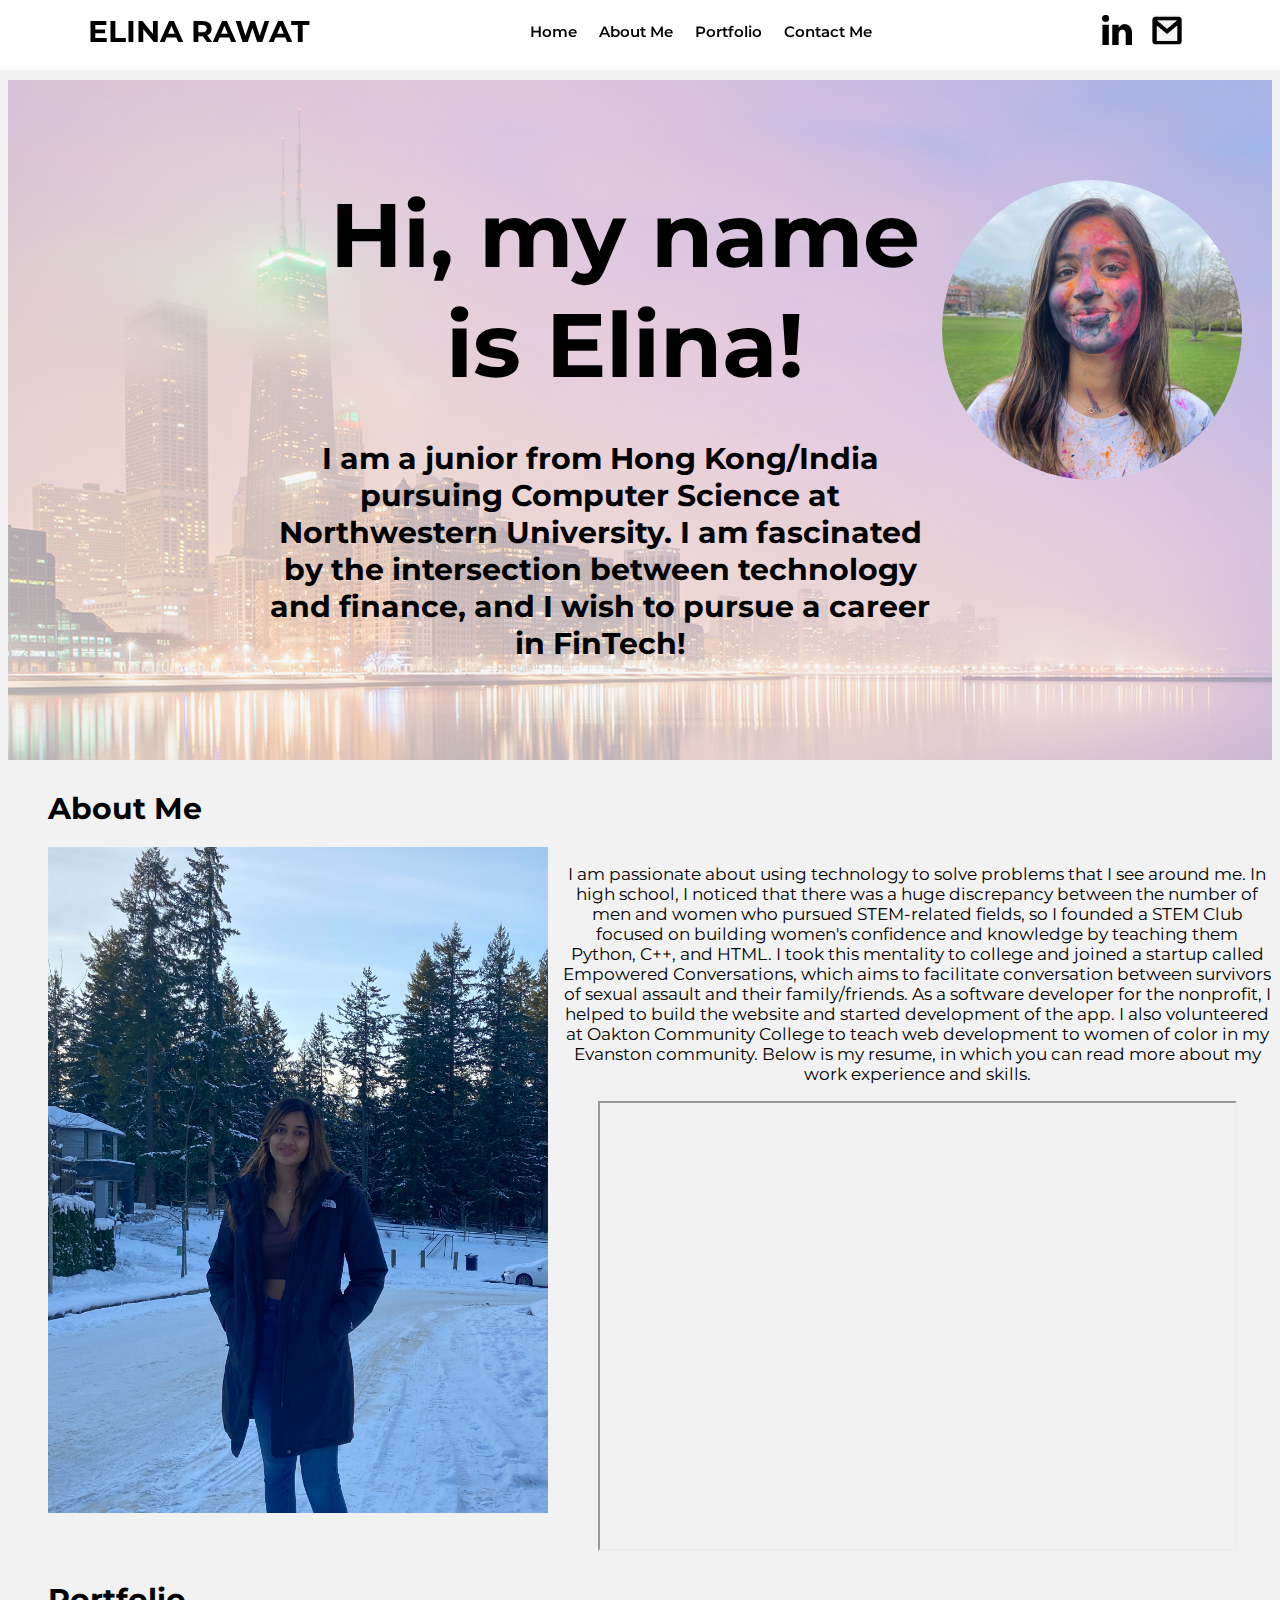
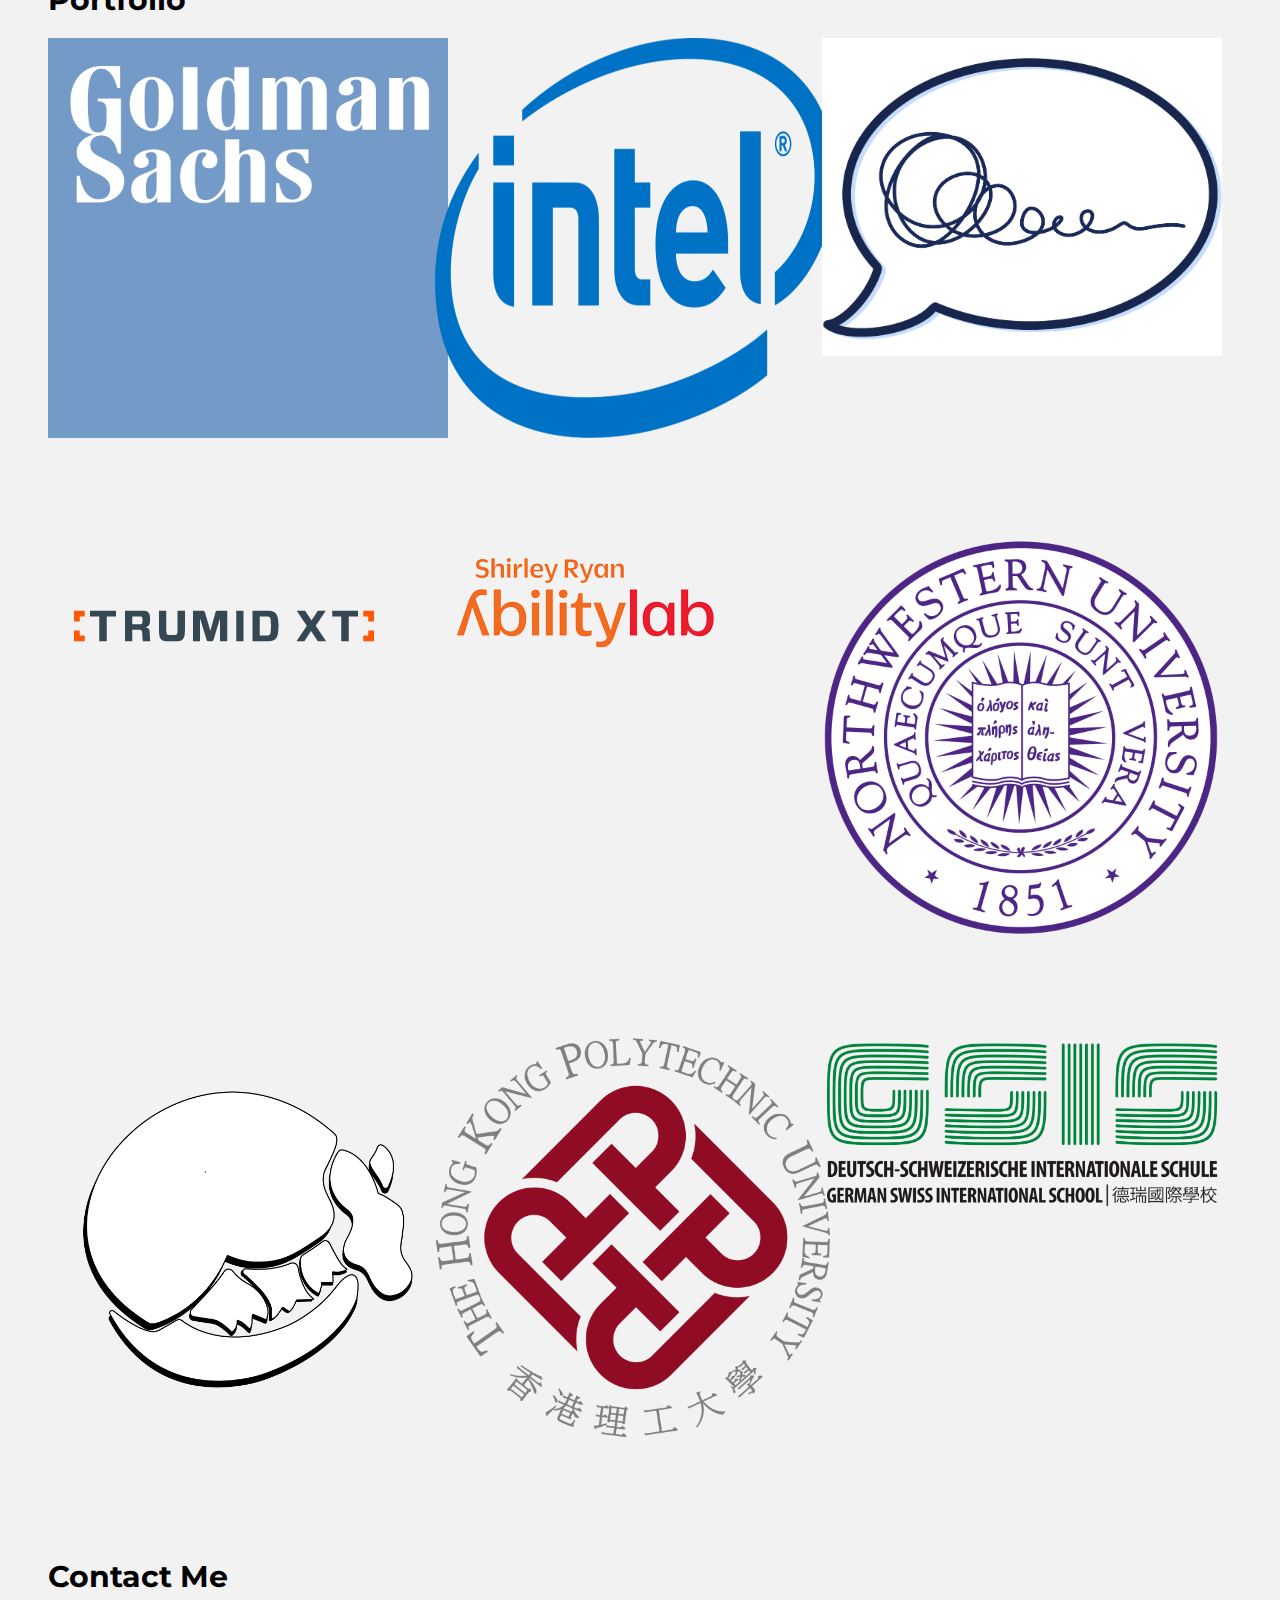
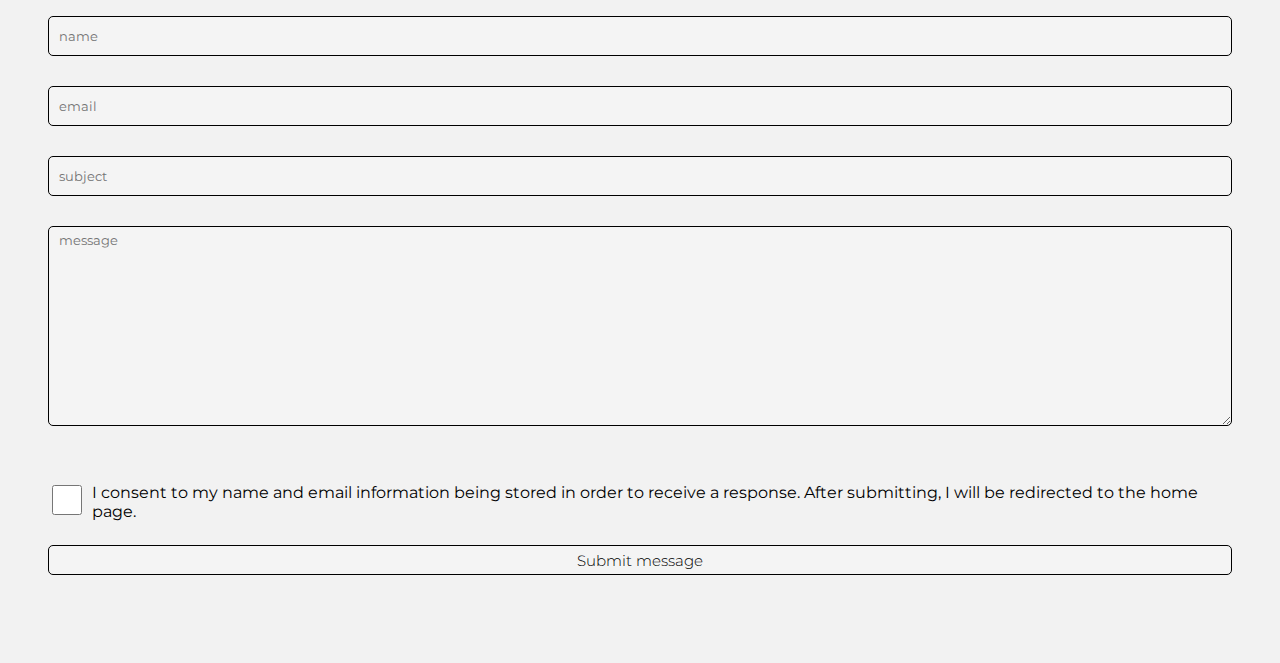
<file: index.html>
<!DOCTYPE html>
<html lang="en">
    <head>
        <title>Elina Rawat | Digital Portfolio</title>
        <meta charset="UTF-8">
        <meta name="viewport" content="width=device-width, initial-scale=1.0">
        <link rel="stylesheet" href="styles.css">
        <link href="https://fonts.googleapis.com/css2?family=Montserrat:wght@400;600;700&display=swap" rel="stylesheet">
    </head>
    <body>
        <header>
            <nav class="nav-bar">
                <h1>ELINA RAWAT</h1>
                <ul>
                    <li><a href="#home"><button class="nav-links">Home</button></a></li>
                    <li><a href="#about-me"><button class="nav-links">About Me</button></a></li>
                    <li><a href="#portfolio"><button class="nav-links">Portfolio</button></a></li>
                    <li><a href="#contact-me"><button class="nav-links">Contact Me</button></a></li>
                </ul>
                <div class="navbar-contacts">
                    <a href="https://www.linkedin.com/in/elina-rawat/" target="_blank"><img alt="LinkedIn Logo" src="elements/linkedin-logo.png" /></a>
                    <a href="mailto:elinarawat2024@u.northwestern.edu" target="_blank"><img alt="Gmail Logo" src="elements/gmail-logo.png" /></a>
                </div>
            </nav>
        </header>
        <main>
            <section class="home" id="home">
                <div class="home-bg">
                    <div class="home-description">
                        <h1>
                            Hi, my name is Elina!
                        </h1>
                        <h2>
                            I am a junior from Hong Kong/India pursuing Computer Science at Northwestern University. I am fascinated by the intersection between technology and finance, and I wish to pursue a career in FinTech!
                        </h2>
                    </div>
                    <img alt="Landing page: Picture of me after playing Holi" src="elements/mypic.JPG" />
                </div>
                
            </section>
                
            <section class="about-me" id="about-me">
                <h1 class="subheading">About Me</h1>
                <div class="aboutme-content">
                    <img alt="About Me page: Picture of me in winter with pine trees in the background" src="elements/about-me-pic.JPG" />
                    <div class="aboutme-elements">
                        <p>
                            I am passionate about using technology to solve problems that I see around me. In high school, I noticed that there was a huge discrepancy between the number of men and women who pursued STEM-related fields, so I founded a STEM Club focused on building women's confidence and knowledge by teaching them Python, C++, and HTML. I took this mentality to college and joined a startup called Empowered Conversations, which aims to facilitate conversation between survivors of sexual assault and their family/friends. As a software developer for the nonprofit, I helped to build the website and started development of the app. I also volunteered at Oakton Community College to teach web development to women of color in my Evanston community. Below is my resume, in which you can read more about my work experience and skills.
                        </p>
                        <iframe alt="Resume" class="resume" src="elements/Rawat_Elina_Resume.pdf" width="100%" height="500px"></iframe>
                    </div>
                </div>
            </section>

            <section class="portfolio" id="portfolio">
                <h1 class="subheading">Portfolio</h1>
                <div class="experiences">
                    <div class="experience" id="gs">
                        <img alt="Goldman Sachs Logo" class="logo" src="elements/gs-logo.png" />
                        <div class="experience-descriptions">
                            <h1 class="company">Goldman Sachs</h1>
                            <h1 class="position">Incoming 2023 Summer Analyst</h1>
                            <p class="description">Expected to develop trading algorithms and quantitative models as well as manage client portfolios.</p>
                        </div>
                    </div>
                    <div class="experience" id="intel">
                        <img alt="Intel Logo" class="logo" src="elements/intel-logo.png" />
                        <div class="experience-descriptions">
                            <h1 class="company">Intel Corporation</h1>
                            <h1 class="position">Cloud Software Engineering Intern</h1>
                            <p class="description">Worked with PnP workload team to automate performance optimization and devlop bandwidth tests for up to 8 sockets using a Memory Latency Checker tool.</p>
                        </div>
                    </div>
                    <div class="experience" id="ec">
                        <img alt="Empowered Conversations Logo" class="logo" src="elements/ec-logo.png" />
                        <div class="experience-descriptions">
                            <h1 class="company">Empowered Conversations</h1>
                            <h1 class="position">Software Developer</h1>
                            <p class="description">Improved and maintained website by increasing user functionality and accessibility, and initiated development of a mobile app.</p>
                        </div>
                    </div>
                    <div class="experience" id="trumidxt">
                        <img alt="Trumid XT Logo" class="logo" src="elements/trumidxt-logo.png" />
                        <div class="experience-descriptions">
                            <h1 class="company">Trumid XT</h1>
                            <h1 class="position">Data Science Analyst</h1>
                            <p class="description">Conducted in-depth market research about the Asian bond market and credit trading volumes. Analyzed the trends using Excel for use in publishing reports.</p>
                        </div>
                    </div>
                    <div class="experience" id="shirley">
                        <img alt="Shirley Ryan AbilityLab Logo" class="logo" src="elements/shirley-logo.png" />
                        <div class="experience-descriptions">
                            <h1 class="company">Shirley Ryan AbilityLab</h1>
                            <h1 class="position">Product Management Intern</h1>
                            <p class="description">Designed an ergonomic trolley for a C4 quadriplegic client to carry luggage while traveling. Conducted user observations, interviews, market research, ideation, and prototype testing.</p>
                        </div>
                    </div>
                    <div class="experience" id="nu">
                        <img alt="Northwestern University Logo" class="logo" src="elements/nu-logo.png" />
                        <div class="experience-descriptions">
                            <h1 class="company">Northwestern University</h1>
                            <h1 class="position">Peer Mentor</h1>
                            <p class="description">Mentored peers in Fundamentals of Computer Programming by holding office hours thrice a week to teach Python and C++.</p>
                        </div>
                    </div>
                    <div class="experience" id="mayfest">
                        <img alt="Mayfest Productions Logo" class="logo" src="elements/mayfest-logo.png" />
                        <div class="experience-descriptions">
                            <h1 class="company">Mayfest Productions</h1>
                            <h1 class="position">Co-Director of Finance</h1>
                            <p class="description">Produced Dillo Day, the nation's largest student-run music festival, and managed a budget of over US$500,000.</p>
                        </div>
                    </div>
                    <div class="experience" id="polyu">
                        <img alt="Hong Kong Polytechnic University Logo" class="logo" src="elements/polyu-logo.png" />
                        <div class="experience-descriptions">
                            <h1 class="company">Hong Kong Polytechnic University</h1>
                            <h1 class="position">Research Intern</h1>
                            <p class="description">Built an electrical stimulator aimed at nerve and muscle rehabilitation post spinal cord injury (SCI). Research expected to help 5.4M SCI patients globally.</p>
                        </div>
                    </div>
                    <div class="experience" id="gsis">
                        <img alt="German Swiss International School Logo" class="logo" src="elements/gsis-logo.png" />
                        <div class="experience-descriptions">
                            <h1 class="company">GSIS STEM Club</h1>
                            <h1 class="position">Founder and President</h1>
                            <iframe width="400" height="300" src="https://www.youtube.com/embed/m3rb8AAkEQw" title="YouTube video player" frameborder="0" allow="accelerometer; autoplay; clipboard-write; encrypted-media; gyroscope; picture-in-picture" allowfullscreen></iframe>
                        </div>
                    </div>
                </div>
            </section>
                
            <section class="contact-me" id="contact-me">
                <h1 class="subheading">Contact Me</h1>
                <form class="contactme-form" name="contact-me" action="index.html#home">
                    <input id="name" name="name" type="text" autocomplete="off" placeholder="name" required>
                    <input id="email" name="email" type="text" autocomplete="off" placeholder="email" required>
                    <input id="subject" name="subject" type="text" autocomplete="off" placeholder="subject" required>
                    <textarea id="message" name="message" type="text" autocomplete="off" placeholder="message" required></textarea>
                    <div class="input">
                        <input id="consent" name="consent" type="checkbox" value="consent" required>
                        <label for="consent">I consent to my name and email information being stored in order to receive a response. After submitting, I will be redirected to the home page.</label>
                    </div>
                    <input id="contactme-submit" type="submit" value="Submit message">
                </form>
            </section>
        </main>
    </body>
</html>
</file>
<file: styles.css>
@import url('https://fonts.googleapis.com/css2?family=Montserrat:wght@400;600;700&display=swap');

html {
    scroll-behavior: smooth;
}

body * {
    box-sizing: border-box;
}

body {
    font-family: Arial, Helvetica, sans-serif;
    background-color: #f2f2f2;
}

/* NAVBAR */

header {
    position: fixed;
    top: 0;
    left: 0;
    margin: auto;
    width: 100%;
    height: 70px;
    background-color: white;
    z-index: 1;
}

.nav-bar {
    display: flex;
    justify-content: space-around;
    width: 100%;
    position: fixed;
    align-items: center;
}

.nav-bar h1 {
    font-family: 'Montserrat', sans-serif;
    font-weight: 700;
    font-size: 30px;
    margin: 0;
}

.nav-bar ul {
    display: flex;
    justify-content: space-between;
    align-items: center;
    align-self: flex-start;
    padding-left: 2rem;
    padding-right: 2rem;
}

.nav-bar ul li {
    display: inline-block;
    list-style-type: none;
    padding: 5px;
    font-size: 15px;
    font-family: 'Montserrat', sans-serif;
    font-weight: 600;
}

.nav-links:hover {
    color: dimgray;
}

.nav-links {
    background: none;
    color: black;
    border: none;
    font: inherit;
    cursor: pointer;
}

.navbar-contacts {
    display: flex;
    justify-content: center;
} 

.nav-bar img {
    width: 50px;
    height: 50px;
    padding: 10px;
}

/* HOME */
main {
    margin-top: 80px;
    display: flex;
    flex-direction: column;
}

.home .home-bg {
    background-image: url("elements/chi-bg.png");
    display: flex;
    justify-content: space-evenly;
    width: 100%;
    height: 680px;
}

.home-description {
    display: flex;
    flex-direction: column;
}

.home-description h1, h2 {
    margin: 0px;
    font-family: 'Montserrat', sans-serif;
}

.home-description h1 {
    font-size: 90px;
    margin-left: 300px;
    margin-top: 100px;
    margin-bottom: 20px;
    text-align: center;
}

.home-description h2 {
    font-size: 30px;
    margin-top: 20px;
    margin-left: 250px;
    margin-right: 0;
    text-align: center;
}

.home img {
    width: 300px;
    height: 300px;
    border-radius: 50%;
    margin-right: 30px;
    margin-top: 100px;
}

/* ABOUT ME */
.about-me {
    margin-top: 10px;
    display: flex;
    flex-direction: column;
    margin-left: 40px;
}

.about-me h1 {
    font-family: 'Montserrat', sans-serif;
    font-size: 30px;
}

.aboutme-content {
    display: flex;
    flex-direction: row;
}

.aboutme-content img {
    width: 500px;
    height: 666px;
}

.aboutme-elements {
    display: flex;
    flex-direction: column;
    margin-left: 15px;
    align-items: center;
}

.aboutme-elements .resume {
    width: 90%;
    height: 450px;
}

.aboutme-elements p {
    font-family: 'Montserrat', sans-serif;
    font-size: 17px;
    text-align: center;
}

/* PORTFOLIO */
.portfolio {
    margin-top: 10px;
    display: flex;
    flex-direction: column;
    margin-left: 40px;
    margin-right: 40px;
}

.portfolio .subheading {
    font-family: 'Montserrat', sans-serif;
    font-size: 30px;
}

.experiences {
    display: grid;
    grid-template-columns: repeat(3, 1fr);
    grid-gap: 100px;
    
}

.experience {
    height: 400px;
    position: relative;
}

.logo {
    height: auto; 
    width: auto; 
    max-width: 400px; 
    max-height: 400px;
    position: absolute;
    top: 0;
    left: 0;
    object-fit: cover;
    transition: .5s;
} 

.experience-descriptions {
    position: relative;
    padding: 5px;
    transition: 0.3s;
    opacity: 0;
    font-family: 'Montserrat', sans-serif;
}

.company {
    font-size: 40px;
    text-align: center;
    font-weight: 700;
}

.position {
    font-size: 25px;
    text-align: center;
    font-weight: 600;
}

.description {
    font-size: 20px;
    text-align: center;
    font-weight: 600;
}

.experience:hover .logo{
    filter: blur(15px);
}

.experience:hover .experience-descriptions{
    opacity: 1;
}


/* CONTACT ME */
.contact-me {
    margin-top: 100px;
    display: flex;
    flex-direction: column;
    margin-left: 40px;
    margin-right: 40px;
    margin-bottom: 50px;
}

.contact-me .subheading {
    font-family: 'Montserrat', sans-serif;
    font-size: 30px;
}

.contactme-form input, .contactme-form textarea{
    width: 100%;
    height: 40px;
    background: rgba(255, 255, 255, 0.2);
    border: 1px solid black;
    margin-bottom: 30px;
    border-radius: 5px;
    padding: 5px 10px;
    font-family: 'Montserrat', sans-serif ;
}

#message {
    height: 200px;    
}

.input {
    display: flex;
    align-items: center;
}

.input input {
    margin-top: 25px;
    width: 30px;
    height: 30px;
    margin-right: 10px;
}

.input label {
    font-family: 'Montserrat', sans-serif ;
}

#contactme-submit {
    width: 100%;
    height: 30px;
    font-family: 'Montserrat', sans-serif ;
    border: 1px solid black;
    color: black;
    font-weight: 300;
    font-size: 15px;
    cursor: pointer;
}
</file>
